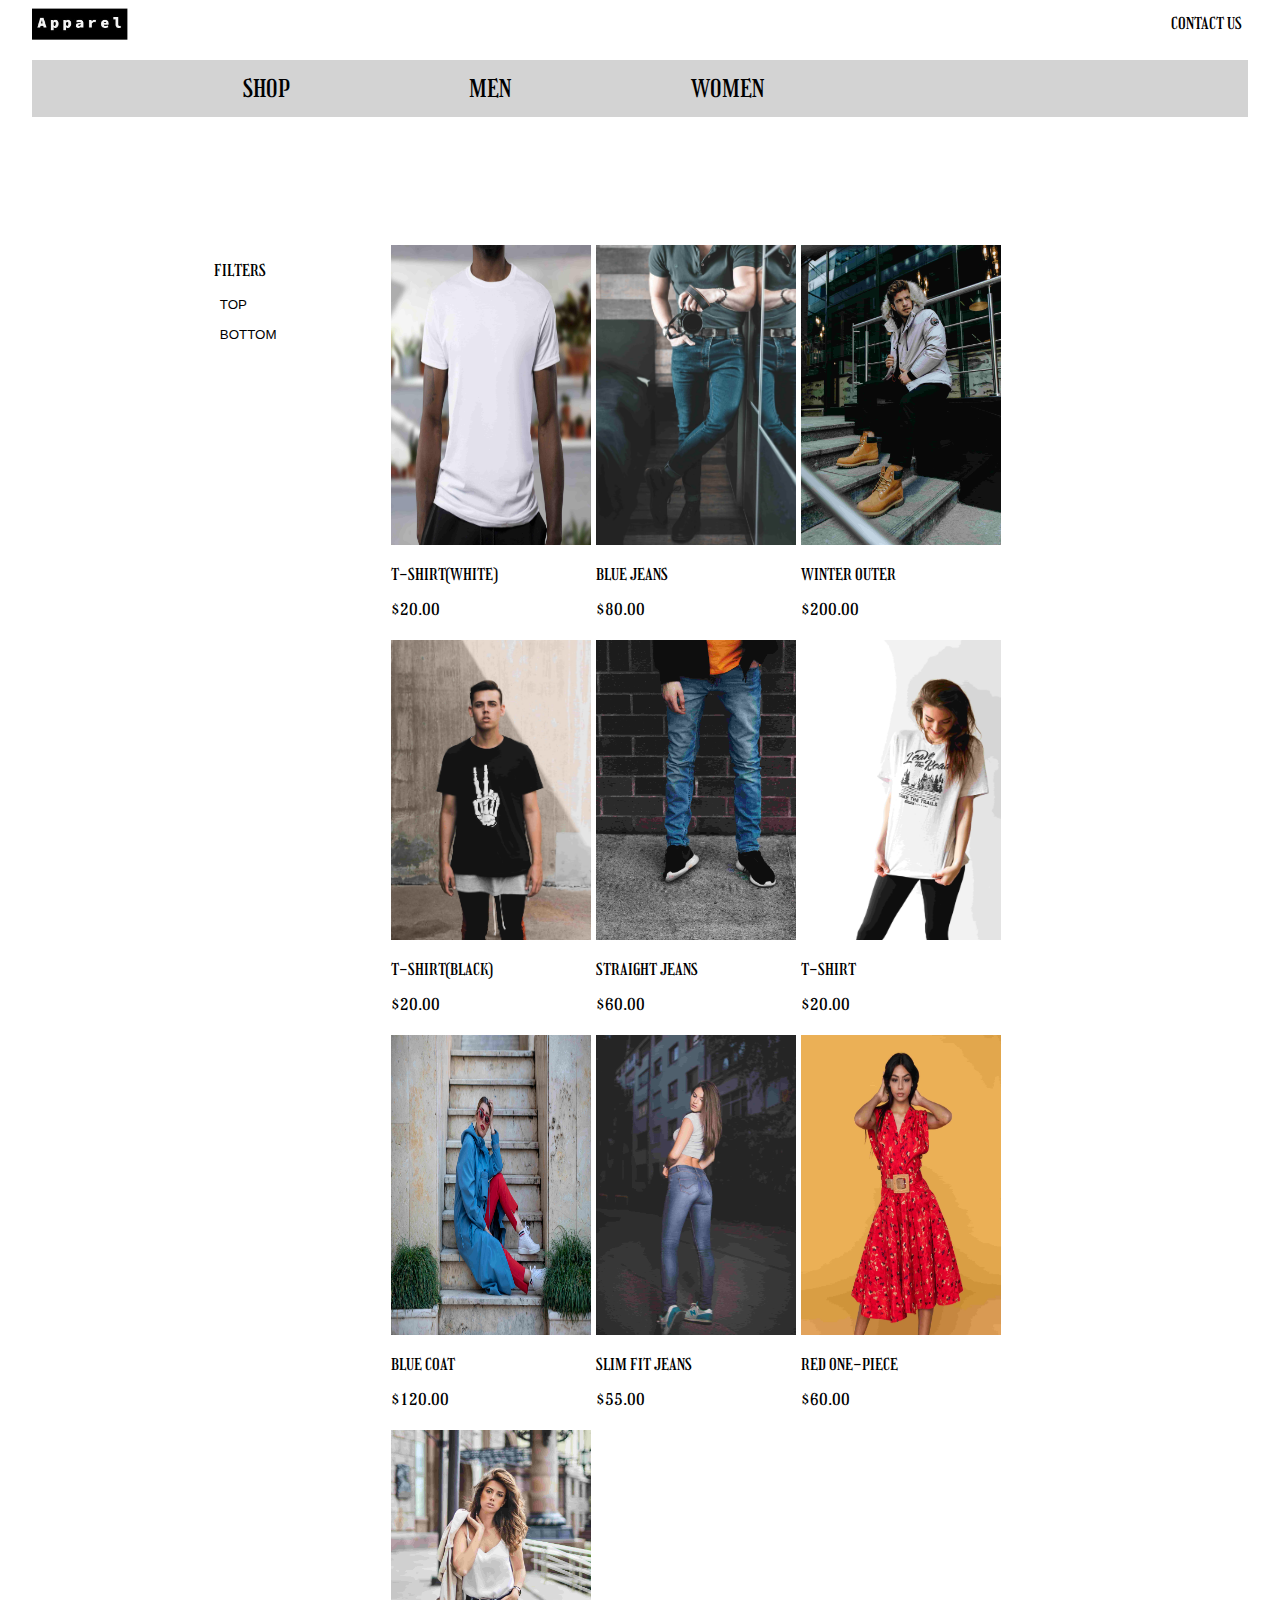
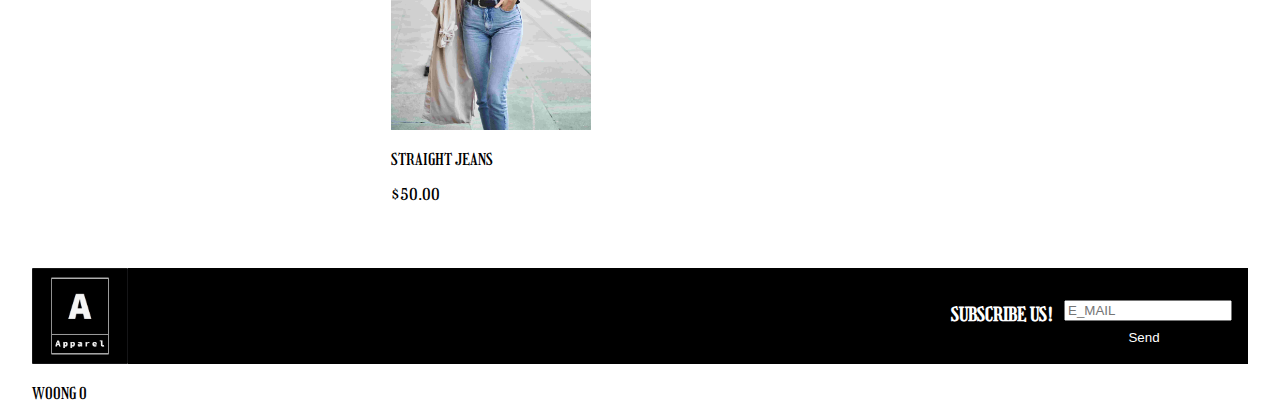
<file: index.html>
<!DOCTYPE html>
<html>
  <meta name="viewport" content="width=device-width, initial-scale=1" />
  <head>
    <meta charset="utf-8" />
    <title>WEB222 APPAREL</title>
    <link rel="stylesheet" href="./style.css" />
  </head>
  <body>
    <header>
      <a
        href="./contact.html"
        style="
          color: black;
          float: right;
          text-decoration: none;
          padding-top: 0.4rem;
          padding-right: 0.4rem;
        "
        >CONTACT US</a
      >
      <div class="logo_main">
        <a class="logo" href="./index.html">
          <img src="./images/logo.JPG" alt="LOGO" style="width: 6rem;" />
        </a>
      </div>
    </header>
    <div class="top">
      <nav>
        <ul class="top-menu">
          <li class="nav-index">
            <button class="top-btn" onclick="filterSide('SHOP')">SHOP</button>
          </li>
          <li class="nav-index">
            <button class="top-btn" onclick="filterSide('MEN')">MEN</button>
          </li>
          <li class="nav-index">
            <button class="top-btn" onclick="filterSide('WOMEN')">WOMEN</button>
          </li>
        </ul>
      </nav>
      <div id="m-menu-p">
        <label for="toggle" onclick>FILTERS</label>
        <input type="checkbox" id="toggle" />
        <div id="m-menu">
          <button class="m-sidemenu-btn">TOP</button>
          <div class="m-sidemenu-top">
            <button class="btn" onclick="filterSide('TEES')">TEES</button>
            <button class="btn" onclick="filterSide('OUTERWEAR')">
              OUTERWEAR
            </button>
          </div>
          <button class="m-sidemenu-btn">BOTTOM</button>
          <div class="m-sidemenu-bottom">
            <button class="btn" onclick="filterSide('DENIM')">DENIM</button>
            <button class="btn" onclick="filterSide('SKIRT')">SKIRT</button>
          </div>
        </div>
      </div>
    </div>

    <div class="main">
      <div class="sidemenu">
        <p>FILTERS</p>
        <button class="sidemenu-btn">TOP</button>
        <div class="sidemenu-top">
          <button class="btn" onclick="filterSide('TEES')">TEES</button>
          <button class="btn" onclick="filterSide('OUTERWEAR')">
            OUTERWEAR
          </button>
        </div>
        <button class="sidemenu-btn">BOTTOM</button>
        <div class="sidemenu-bottom">
          <button class="btn" onclick="filterSide('DENIM')">DENIM</button>
          <button class="btn" onclick="filterSide('SKIRT')">SKIRT</button>
        </div>
      </div>

      <div id="container">
        <div id="1" style="display: inline-block;">
          <img
            src="./images/1.jpg"
            alt="1"
            style="width: 200px; height: 300px;"
          />
          <p class="item-name">T-SHIRT(WHITE)</p>
          <p class="item-price">$20.00</p>
        </div>
        <div id="2" style="display: inline-block;">
          <img
            src="./images/2.jpg"
            alt="1"
            style="width: 200px; height: 300px;"
          />
          <p class="item-name">BLUE JEANS</p>
          <p class="item-price">$80.00</p>
        </div>
        <div id="3" style="display: inline-block;">
          <img
            src="./images/3.jpg"
            alt="1"
            style="width: 200px; height: 300px;"
          />
          <p class="item-name">WINTER OUTER</p>
          <p class="item-price">$200.00</p>
        </div>
        <div id="4" style="display: inline-block;">
          <img
            src="./images/4.jpg"
            alt="1"
            style="width: 200px; height: 300px;"
          />
          <p class="item-name">T-SHIRT(BLACK)</p>
          <p class="item-price">$20.00</p>
        </div>
        <div id="5" style="display: inline-block;">
          <img
            src="./images/5.jpg"
            alt="1"
            style="width: 200px; height: 300px;"
          />
          <p class="item-name">STRAIGHT JEANS</p>
          <p class="item-price">$60.00</p>
        </div>
        <div id="6" style="display: inline-block;">
          <img
            src="./images/6.jpg"
            alt="1"
            style="width: 200px; height: 300px;"
          />
          <p class="item-name">T-SHIRT</p>
          <p class="item-price">$20.00</p>
        </div>
        <div id="7" style="display: inline-block;">
          <img
            src="./images/7.jpg"
            alt="1"
            style="width: 200px; height: 300px;"
          />
          <p class="item-name">BLUE COAT</p>
          <p class="item-price">$120.00</p>
        </div>
        <div id="8" style="display: inline-block;">
          <img
            src="./images/8.jpg"
            alt="1"
            style="width: 200px; height: 300px;"
          />
          <p class="item-name">SLIM FIT JEANS</p>
          <p class="item-price">$55.00</p>
        </div>
        <div id="9" style="display: inline-block;">
          <img
            src="./images/9.jpg"
            alt="1"
            style="width: 200px; height: 300px;"
          />
          <p class="item-name">RED ONE-PIECE</p>
          <p class="item-price">$60.00</p>
        </div>
        <div id="10" style="display: inline-block;">
          <img
            src="./images/10.jpg"
            alt="1"
            style="width: 200px; height: 300px;"
          />
          <p class="item-name">STRAIGHT JEANS</p>
          <p class="item-price">$50.00</p>
        </div>
      </div>
    </div>
    <!--
      Part 1: Main Store Page

      Requirements:
      aa
      1. Header across the top must include your store's name, a logo,
      and use a different background colour, web font, etc.  You must also include
      a link to your contact.html page.  Your header should include info about
      what the store is, what it sells, etc.  Use some images to try and draw
      the user in.  NOTE: place all your site's images in the `src/images/` directory.

      2. Below the header, a multi-column layout of items you can purchase in the
      store.  You must have at least 10 items in your store, and at least 2
      categories of items. For example, if you are selling clothing, you might
      have categories for Men, Women, and Children, and each category would have
      its own set of items.  Each item should include:
      
        - a picture
        - the item's name/title
        - a more complete description of the item
        - a category (i.e., each item must belong to a category)
        - a price.
      
      Each item should be its own "card" (i.e., some kind of box around each item
      separating one from the next, with suitable whitespace between).

      3. A sidebar (left or right, depending on your design) of the item layout
      section, showing the different categories of items in your store.  If a
      user clicks on one of the categories, use CSS and JavaScript to hide all
      other items in the store (i.e., only show items for the chosen category).
      Make sure you include a way to return to seeing all categories, and make it
      obvious to the user that they are only seeing a partial list of items when
      you filter by category (i.e., use CSS and HTML to change things somehow).

      4. Below the items, a footer with the name of the store, any relevant links you
      need to give users, as well as a small HTML form for entering an Email
      address and clicking a "Subscribe" button to subscribe to the store's
      newsletter. Use https://formspree.io/ to automatically submit the form to
      your email address (i.e., when a user fills out their email address and
      clicks submit, *you* should get that information sent to your email
      address via formspree.io).  Make sure you setup your account on
      https://formspree.io/.

      5. Use two different Web Fonts for your store.  The titles should be different
      from any regular text.  Use a free font service like https://fonts.google.com/
      or any other that you choose.  You can also experiment with different font
      sizes and colours to draw attention toward or away from various parts of
      your design.

      6. Pick a colour theme using a tool like https://colorhunt.co/ with at least
      3 colours (primary, secondary, accent), and use them throughout your site
      for backgrounds, borders, fonts. Your store page needs to look attractive
      and marks will be given for good a good looking site.  No one will buy from
      a store that looks like its owners aren't professional or don't care about
      details.  Also make sure that the colour contrast in your site is suitable
      for everyone to read.

      7. Use modern CSS to help you achieve your layout.  For example, Flexbox
      and CSS Grid can help you create professional looking layouts.  Here
      are some guides to get you started:

       - https://developer.mozilla.org/en-US/docs/Web/CSS/CSS_Flexible_Box_Layout/Basic_Concepts_of_Flexbox
       - https://developer.mozilla.org/en-US/docs/Web/CSS/CSS_Grid_Layout/Basic_Concepts_of_Grid_Layout
       
      You are also welcome to use existing CSS libraries to help you with your layout,
      but you must also include your own styles (i.e., you can't use a library
      for everything in your design).

      8. Make sure you don't use copyrighted materials from other sites.  If you use
      icons, fonts, images, etc., make sure you are legally permitted to reuse them,
      and include references to indicate where you got them. Some resources to consider:

        - https://unsplash.com/ for images
        - https://fontawesome.com/ for icons
        - https://gallery.manypixels.co/ or https://undraw.co/illustrations for illustrations (SVG)

      9. Make sure you reduce the download size of images you include in your
      store.  Users don't want to download 10s or 100s of megabytes of data, especially
      on mobile.  You can use an online tool like https://squoosh.app/ to help you
      reduce images.  You will lose marks if your images aren't optimized for the web.
       

      10. Make sure you have no JavaScript or other errors in your Dev Tools Console.
      Run your site, and test all aspects of it with the Console open, and fix
      any issues you encounter.

      11. Make sure your forms all work as they should, testing them yourself,
      and also have someone else test it for you.  The easiest way to find bugs
      in software is to let someone who didn't build it try to use it!
      
    -->
    <footer>
      <img src="./images/fulllogo.JPG" style="height: 6rem;" />
      <form action="https://formspree.io/xgelbdbe" method="POST">
        <input id="email" type="email" name="_replyto" placeholder="E_MAIL" />
        <input id="submit" type="submit" value="Send" />
      </form>
      <h3>
        SUBSCRIBE US!
      </h3>
      <p>WOONG O</p>
    </footer>
    <script src="./script.js"></script>
  </body>
</html>
</file>
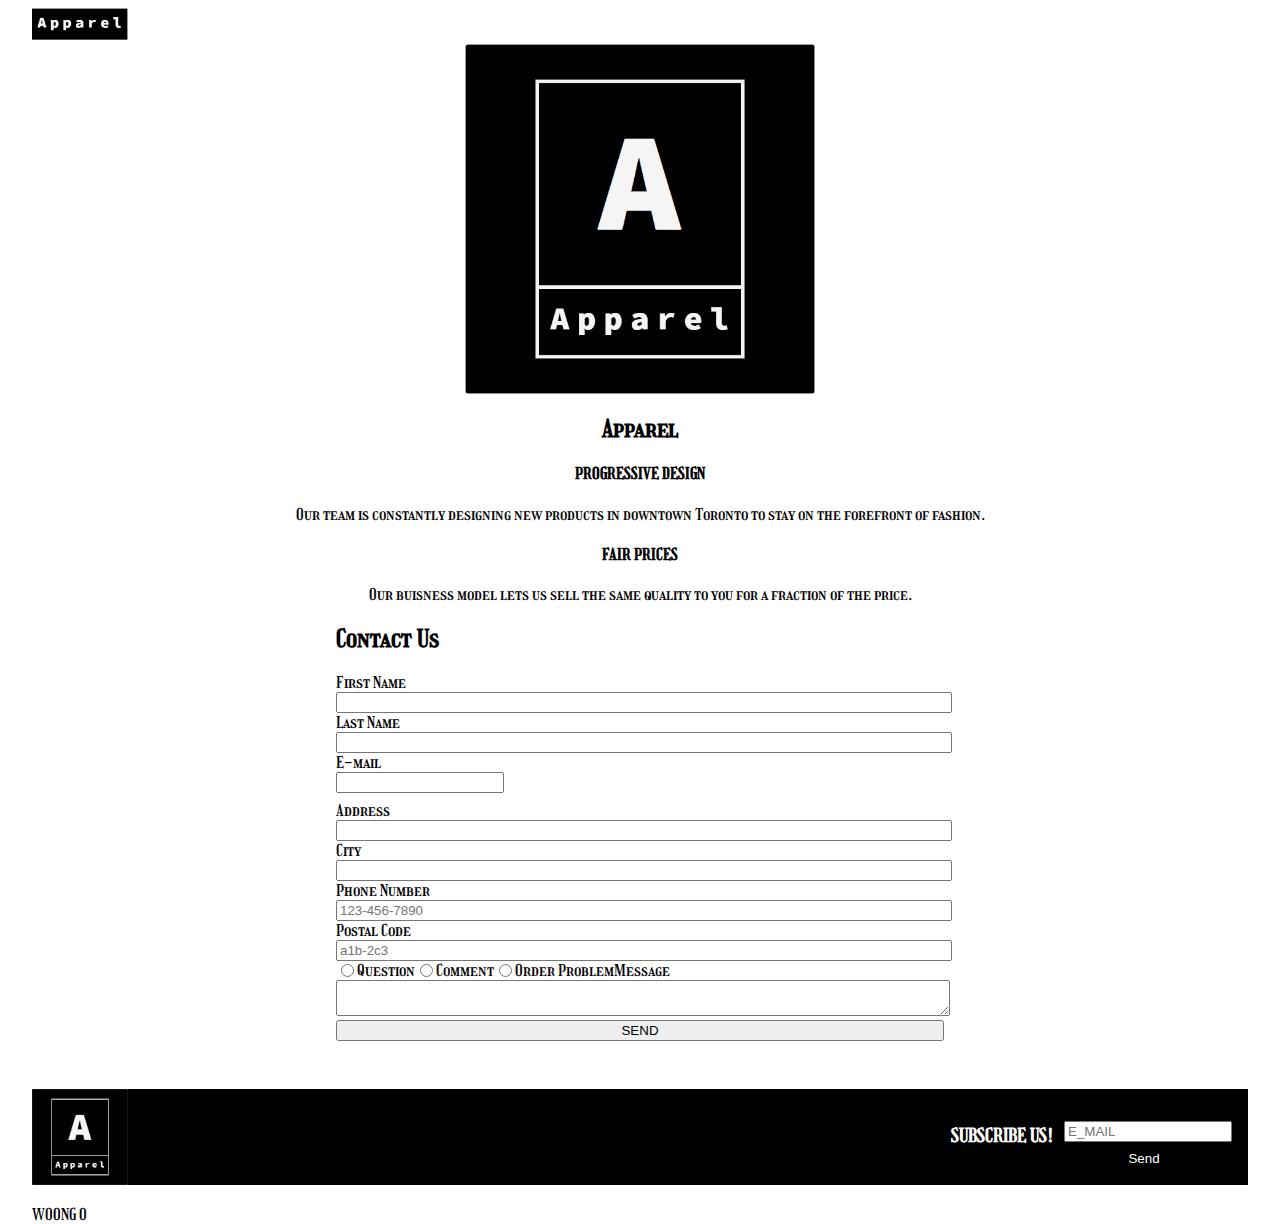
<file: contact.html>
<!DOCTYPE html>
<html>
  <head>
    <meta charset="utf-8" />
    <title>Contact</title>
    <link rel="stylesheet" href="./style.css" />
  </head>
  <body>
    <header>
      <div class="logo_main">
        <a class="logo" href="./index.html">
          <img src="./images/logo.JPG" alt="LOGO" style="width: 6rem;" />
        </a>
      </div>
    </header>
    <div class="about">
      <img src="./images/fulllogo.JPG" style="width: 350px;" />
      <h2>Apparel</h2>
      <h4>PROGRESSIVE DESIGN</h4>
      <p>
        Our team is constantly designing new products in downtown Toronto to
        stay on the forefront of fashion.
      </p>
      <h4>FAIR PRICES</h4>
      <p>
        Our buisness model lets us sell the same quality to you for a fraction
        of the price.
      </p>
    </div>

    <div class="contact" style="width: 50%; margin: auto;">
      <h2>Contact Us</h2>
      <form
        class="contactForm"
        action="https://httpbin.org/post"
        method="POST"
        name="contactForm"
      >
        <label for="firstn">First Name</label>
        <input id="firstn" type="text" name="firstn" required />
        <label for="lastn">Last Name</label>
        <input id="lastn" type="text" name="lastn" required />
        <label for="email">E-mail</label>
        <input id="email" type="email" name="email" required />
        <label for="address">Address</label>
        <input id="address" type="text" name="address" required />
        <label for="city">City</label>
        <input id="city" type="text" name="city" list="clist" />
        <datalist id="clist">
          <option label="Toronto" value="Toronto"></option>
          <option label="Montreal" value="Montreal"></option>
          <option label="Vancouver" value="Vancouver"></option>
          <option label="Calgary" value="Calgary"></option>
          <option label="Edmonton" value="Edmonton"></option>
          <option label="Ottawa" value="Ottawa"></option>
        </datalist>
        <label for="phone">Phone Number</label>
        <input
          id="phone"
          type="tel"
          name="phone"
          placeholder="123-456-7890"
          pattern="^\d{3}-\d{3}-\d{4}$"
        />
        <label for="pcode">Postal Code</label>
        <input
          id="pcode"
          type="text"
          name="pcode"
          placeholder="a1b-2c3"
          pattern="^[A-Za-z]\d[A-Za-z][ -]?\d[A-Za-z]\d$"
        />
        <div class="radioCont" style="width: 100%;">
          <input
            type="radio"
            id="question"
            name="mradio"
            value="1"
            onclick="onoff(this.value,'selectorder')"
          />
          <label for="question">Question</label>
          <input
            type="radio"
            id="comment"
            name="mradio"
            value="2"
            onclick="onoff(this.value,'selectorder')"
          />
          <label for="comment">Comment</label>
          <input
            type="radio"
            id="order"
            name="mradio"
            value="3"
            onclick="onoff(this.value,'selectorder')"
          />
          <label for="order">Order Problem</label>
        </div>
        <div id="selectorder" style="display: none; width: 100%;">
          <label for="ordernum">Order Number</label>
          <input id="ordernum" type="number" name="ordernum" />
        </div>
        <label for="text">Message</label>
        <textarea id="text" name="text" style="width: 100%;"></textarea>
        <input
          id="send"
          type="submit"
          class="btn-send"
          value="SEND"
          name="send"
        />
        <input type="hidden" name="name" value="Woong O" />
      </form>
    </div>
    <!--    

    Part 2: Contact Us Page

    Requirements:

    1. Use the same header/footer, colours, fonts, etc. as your index.html page.
    It should be obvious to the user they they are still on the same site, and that
    contact.html is part of your store.

    2. Include an HTML Form for the user to fill out his or her information along
    with their message to you. Your form should including the following, and all
    fields should be mandatory unless otherwise noted, and use the most appropriate <input> type:
    
        - First Name
        - Last Name
        - Email Address
        - Address
        - City (use a <datalist> for autocomplete of common Canadian cities)
        - Phone Number (must be a valid Canadian Phone Number, use regex)
        - Postal Code (must be a valid Canadian Postal Code, use regex)
        - Checkbox Option to be phoned ("Would you like to be phoned?")
        - Radio Options to specify what this is about: one of "Question",
          "Comment", or "Order Problem". If the user selects "Order Problem",
          dynamically reveal another input box to enter the order number. In the
          case of "Comment" or "Question" hide this input box.
        - A large area to enter the message that they want to send
        - A hidden input field with your name

    3. The form should submit to https://httpbin.org/post using the POST method,
    and only allow the user to submit when all data has been entered and there
    aren't any validation errors.  The data posted to httpbin.org should include
    all data defined in the form above (e.g., visible and hidden fields).

  -->
    <footer>
      <img src="./images/fulllogo.JPG" style="height: 6rem;" />
      <form action="https://formspree.io/xgelbdbe" method="POST">
        <input id="email" type="email" name="_replyto" placeholder="E_MAIL" />
        <input id="submit" type="submit" value="Send" />
      </form>
      <h3>
        SUBSCRIBE US!
      </h3>
      <p>WOONG O</p>
    </footer>
    <script src="./script.js"></script>
  </body>
</html>
</file>
<file: style.css>
/** Add any CSS you need to this file. */

@import url("https://fonts.googleapis.com/css2?family=Girassol&display=swap");
html {
  overflow-y: scroll;
  overflow-x: hidden;
  position: relative;
}
label,
input {
  display: block;
  width: 100%;
}
.radioCont label,
.radioCont input {
  width: auto;
  float: left;
}
.about {
  text-align: center;
}
.about img {
  display: block;
  margin: auto;
}
body {
  height: max-content;

  font-family: "Girassol", cursive;
  max-width: 95%;
  margin-left: auto;
  margin-right: auto;
  position: relative;
}
nav {
  background-color: lightgray;
}
.top-menu {
  list-style-type: none;
  padding-top: 0.8rem;
  padding-bottom: 0.8rem;
  overflow: hidden;
  font-size: 1rem;
  margin-bottom: 8rem;
}
.nav-index {
  display: inline;
  text-align: center;
  padding-left: 14%;
  font-size: 1rem;
}
@media screen and (max-width: 768px) {
  .top-menu {
    padding: 0;
  }
  .nav-index {
    width: 100%;
    display: block;
    text-align: center;
    padding-left: 0;
  }
}
.top-btn {
  text-decoration: none;
  color: black;
  border: none;
  background: none;
  font-family: "Girassol", cursive;
  outline: none;
  cursor: pointer;
  font-size: 1.5rem;
}
@media screen and (max-width: 768px) {
  .sidemenu {
    display: none;
  }
}
.sidemenu {
  height: 100%;
  width: 15%;
  overflow-x: hidden;
  float: left;
  padding-left: 14%;
}
.m-sidemenu-btn {
  text-decoration: none;
  color: black;
  border: none;
  background: none;
  text-align: left;
  outline: none;
  display: block;
  padding-bottom: 0.9rem;
}
.sidemenu-btn,
.btn {
  text-decoration: none;
  color: black;
  border: none;
  background: none;
  text-align: left;
  outline: none;
  display: block;
  cursor: pointer;
  padding-bottom: 0.9rem;
}
.sidemenu-top,
.sidemenu-bottom {
  display: none;
  padding-left: 0.6rem;
}
body #container {
  float: left;
  width: 60%;
  height: auto;
  display: grid;
  grid-gap: 5px;
  grid-template-columns: repeat(auto-fit, 200px);
}
.main:after {
  content: "";
  display: block;
  clear: both;
}

#m-menu-p {
  float: left;
  margin-top: -8rem;
}
#toggle,
#m-menu {
  display: none;
}
#toggle:checked + #m-menu {
  display: block;
}
@media screen and (min-width: 768px) {
  #m-menu-p {
    display: none;
  }
}
.main {
  padding-left: 1rem;
  padding-right: 1rem;
}
footer {
  width: 100%;
  height: 6rem;
  background-color: black;
  margin-top: 3rem;
}
footer form {
  float: right;
  padding-top: 2rem;
  padding-right: 1rem;
  background-color: black;
}
#email {
  width: 10rem;
  margin-bottom: 0.5rem;
}
#submit {
  width: 10rem;
  background-color: black;
  color: white;
  border: none;
}
footer h3 {
  float: right;
  color: white;
  padding-top: 1rem;
  padding-right: 0.7rem;
}
</file>
